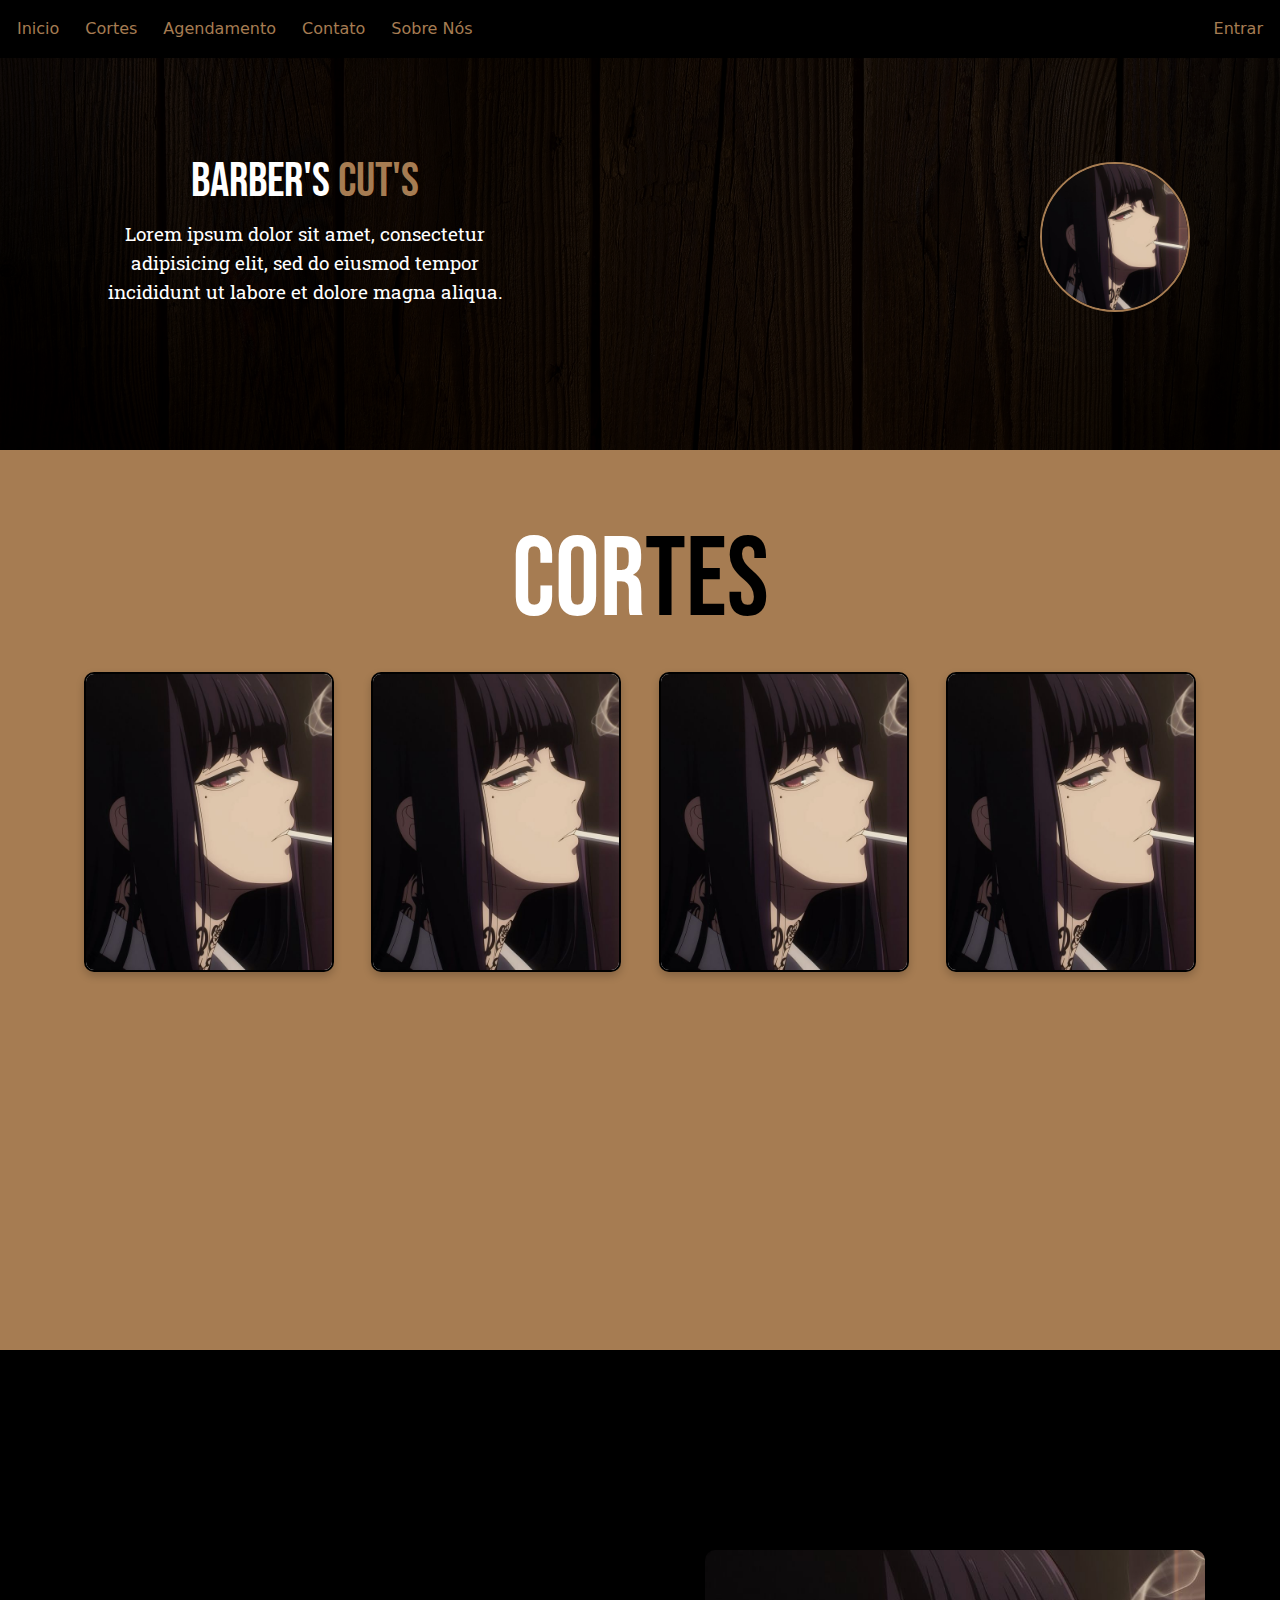
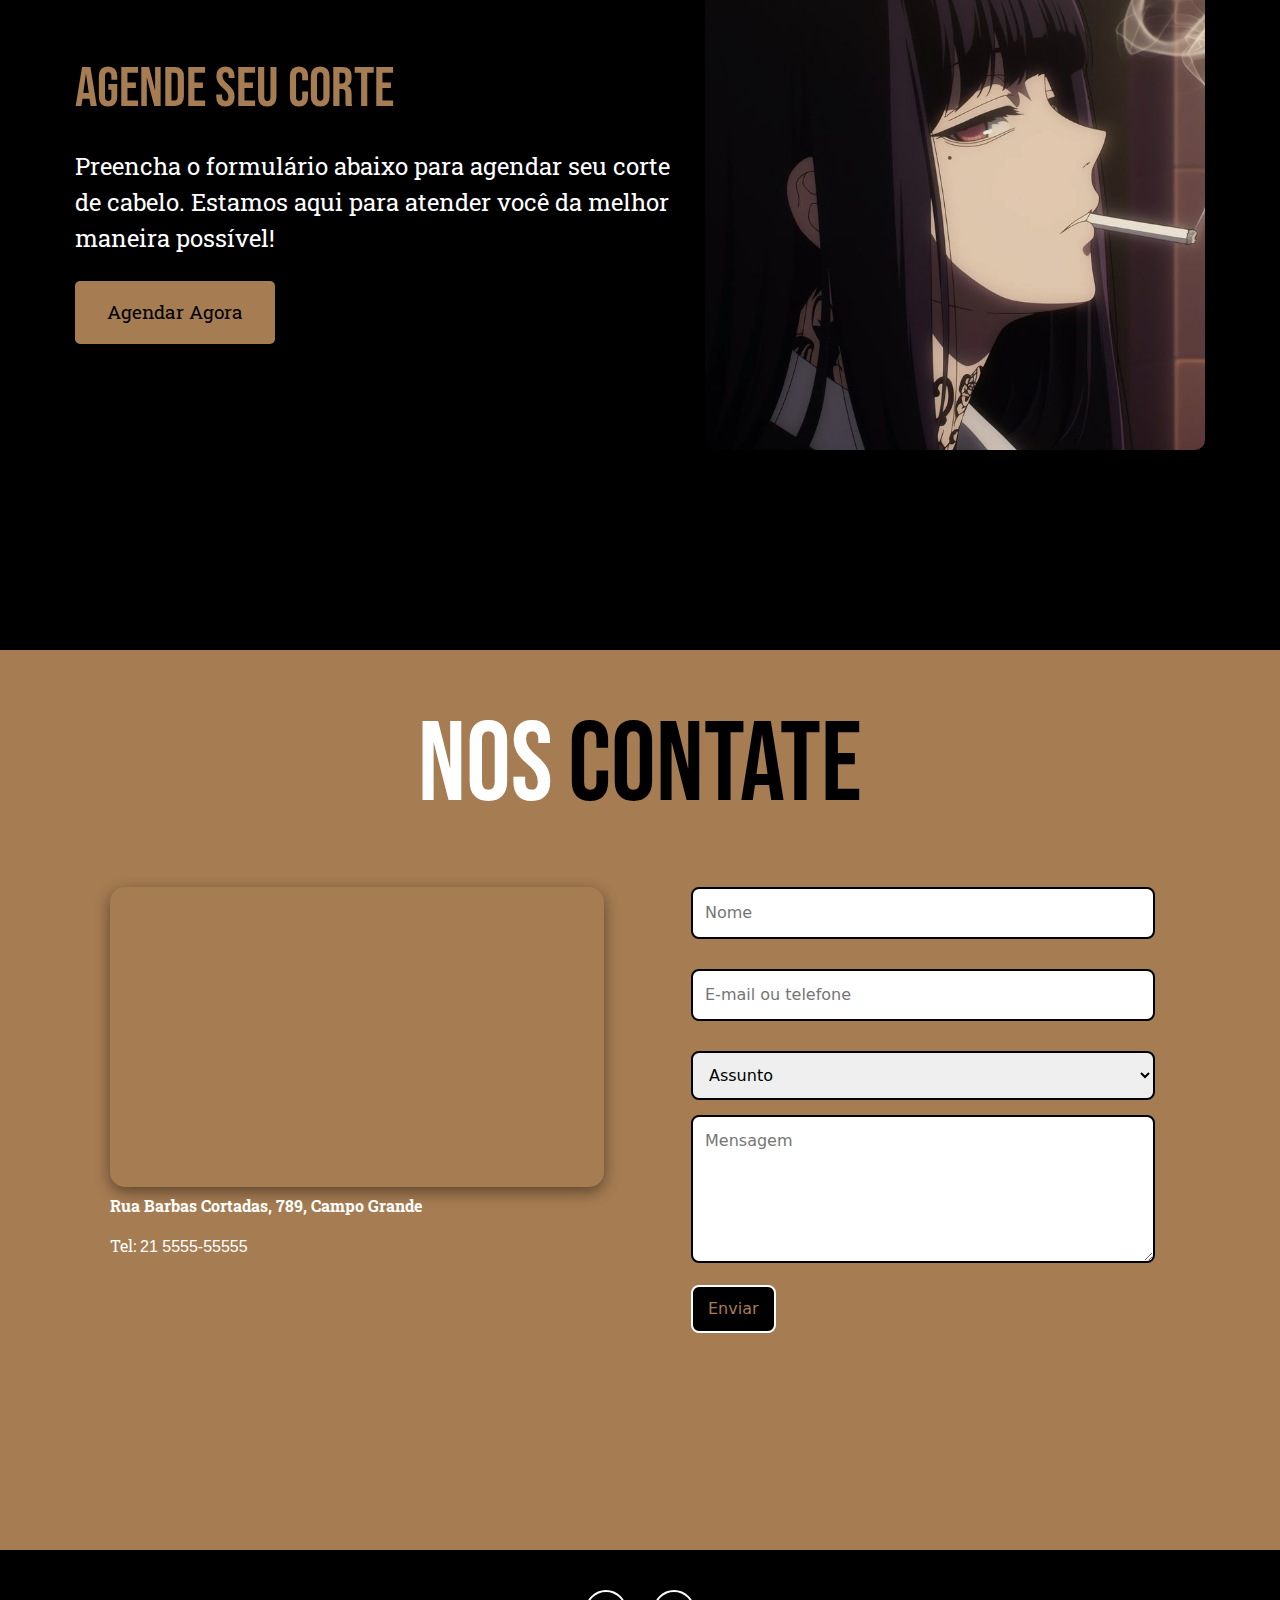
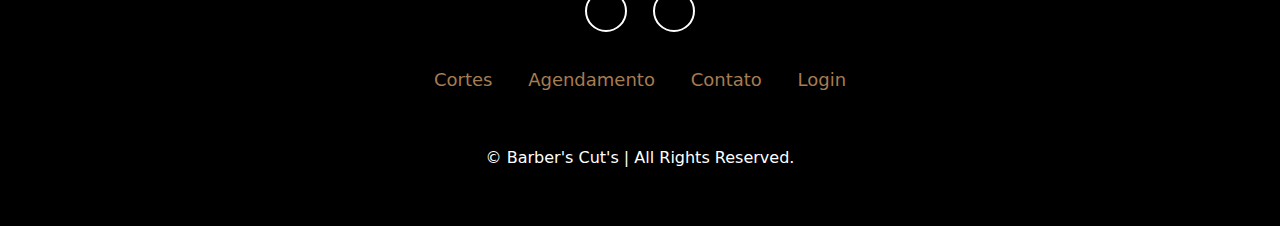
<file: index.html>
<!DOCTYPE html>
<html lang="pt-BR">
  <head>
    <meta charset="UTF-8" />
    <meta http-equiv="X-UA-Compatible" content="IE=edge" />
    <meta name="viewport" content="width=device-width, initial-scale=1.0" />
    <link
      rel="stylesheet"
      href="https://cdnjs.cloudflare.com/ajax/libs/font-awesome/6.6.0/css/all.min.css"
      integrity="sha512-Kc323vGBEqzTmouAECnVceyQqyqdsSiqLQISBL29aUW4U/M7pSPA/gEUZQqv1cwx4OnYxTxve5UMg5GT6L4JJg=="
      crossorigin="anonymous"
      referrerpolicy="no-referrer"
    />
    <link
      href="https://cdn.jsdelivr.net/npm/bootstrap@5.3.3/dist/css/bootstrap.min.css"
      rel="stylesheet"
      integrity="sha384-QWTKZyjpPEjISv5WaRU9OFeRpok6YctnYmDr5pNlyT2bRjXh0JMhjY6hW+ALEwIH"
      crossorigin="anonymous"
    />
    <link rel="stylesheet" href="./styles/main.css" />
    <link rel="stylesheet" href="./styles/home.css" />
    <script src="/JS/main.js" type="module" defer></script>
    <script src="/JS/application/home.js" type="module" defer></script>
    <script
      src="https://cdn.jsdelivr.net/npm/bootstrap@5.3.3/dist/js/bootstrap.bundle.min.js"
      integrity="sha384-YvpcrYf0tY3lHB60NNkmXc5s9fDVZLESaAA55NDzOxhy9GkcIdslK1eN7N6jIeHz"
      crossorigin="anonymous"
    ></script>
    <title>Barber's Cut's</title>
  </head>
  <body>
    <div class="navbar-component" id="navbar-component"></div>

    <header id="inicio" class="header">
      <div class="overlay"></div>
      <!-- Esta é a camada de filtro -->
      <!-- <div id="navbar-component"></div> -->
      <div class="header-content container">
        <div class="text-section">
          <h1>Barber's <span>Cut's</span></h1>
          <p>
            Lorem ipsum dolor sit amet, consectetur adipisicing elit, sed do
            eiusmod tempor incididunt ut labore et dolore magna aliqua.
          </p>
        </div>
        <div class="image-placeholder">
          <img src="./images/nmb.jpeg" alt="" />
        </div>
      </div>
    </header>

    <section id="cortes" class="cortes">
      <h2 class="heading">Cor<span class="heading-cortes">tes</span></h2>
      <div id="container-cards" class="container-cards"></div>
    </section>

    <section id="agendamento" class="agendamento-section">
      <div class="agendamento-content">
        <h1>Agende Seu Corte</h1>
        <p>
          Preencha o formulário abaixo para agendar seu corte de cabelo. Estamos
          aqui para atender você da melhor maneira possível!
        </p>
        <button id="openFormBtn" class="agendar-btn">Agendar Agora</button>
      </div>
      <div class="agendamento-image">
        <img
          src="./images/nmb.jpeg"
          alt="Agendamento"
          class="agendamento-img"
        />
      </div>
    </section>

    <div id="formModal" class="modal">
      <div class="modal-content">
        <span class="close-btn">&times;</span>
        <form id="formAgendamento">
          <h2>Formulário de Agendamento</h2>
          <label for="nome">Nome:</label>
          <input type="text" id="nome" required />
          <label for="telefone">Telefone:</label>
          <input
            type="tel"
            id="telefone"
            placeholder="(XX) XXXXX-XXXX"
            required
          />
          <label for="data">Data:</label>
          <input type="date" id="data" required />
          <label for="hora">Hora:</label>
          <input type="time" id="hora" required />
          <button type="submit" class="submit-btn">Enviar</button>
        </form>
      </div>
    </div>

    <section id="contato" class="contact-section container">
      <h2 class="heading-custom heading">
        Nos <span class="heading-map">Contate</span>
      </h2>
      <div class="contact">
        <div class="contact-map">
          <iframe
            src="https://www.google.com/maps/embed?pb=!1m14!1m12!1m3!1d14700.966763688606!2d-43.551622949999995!3d-22.9044546!2m3!1f0!2f0!3f0!3m2!1i1024!2i768!4f13.1!5e0!3m2!1spt-BR!2sbr!4v1727395062625!5m2!1spt-BR!2sbr"
            width="98%"
            height="300"
            style="border: 0"
            allowfullscreen=""
            loading="lazy"
            referrerpolicy="no-referrer-when-downgrade"
          ></iframe>
          <div>
            <p>
              <b>Rua Barbas Cortadas, 789, Campo Grande</b>
            </p>
            <p>Tel: <span class="bold numberPhone">21 5555-55555</span></p>
          </div>
        </div>

        <div class="contact-form">
          <form>
            <div class="form-group">
              <!-- <label for="nome">Nome</label> -->
              <input
                type="text"
                name="nome"
                id="nome"
                placeholder="Nome"
                required
              />
            </div>

            <div class="form-group">
              <!-- <label for="email">E-mail</label> -->
              <input
                type="text"
                name="email"
                id="email"
                placeholder="E-mail ou telefone"
                required
              />
            </div>

            <div class="form-group">
              <select name="assunto" aria-placeholder="Assunto">
                <option disabled selected>Assunto</option>
                <option value="contato">Contato</option>
                <option value="reclame">Reclamação</option>
                <option value="sugent">Sugestão</option>
              </select>
            </div>

            <div class="form-group">
              <textarea
                name="mensagem"
                id="mensagem"
                rows="5"
                placeholder="Mensagem"
                required
              ></textarea>
            </div>

            <div class="form-group right">
              <!-- <input type="submit" value="Enviar"> -->
              <button class="formButton">Enviar</button>
            </div>
          </form>
        </div>
      </div>
    </section>

    <footer class="footer">
      <div class="social">
        <a href="#" target="_blank" aria-label="#"
          ><i class="fa-brands fa-x-twitter"></i
        ></a>
        <a href="#" target="_blank" aria-label="#"
          ><i class="fa-brands fa-instagram"></i
        ></a>
      </div>
      <ul class="list">
        <li class=""><a href="#cortes">Cortes</a></li>
        <li class=""><a href="#agendamento">Agendamento</a></li>
        <li class=""><a href="#contato">Contato</a></li>
        <li class=""><a href="login.html">Login</a></li>
      </ul>
      <p class="copy">&copy; Barber's Cut's | All Rights Reserved.</p>
    </footer>
    <script src="./JS/wpp.js"></script>
  </body>
</html>
</file>
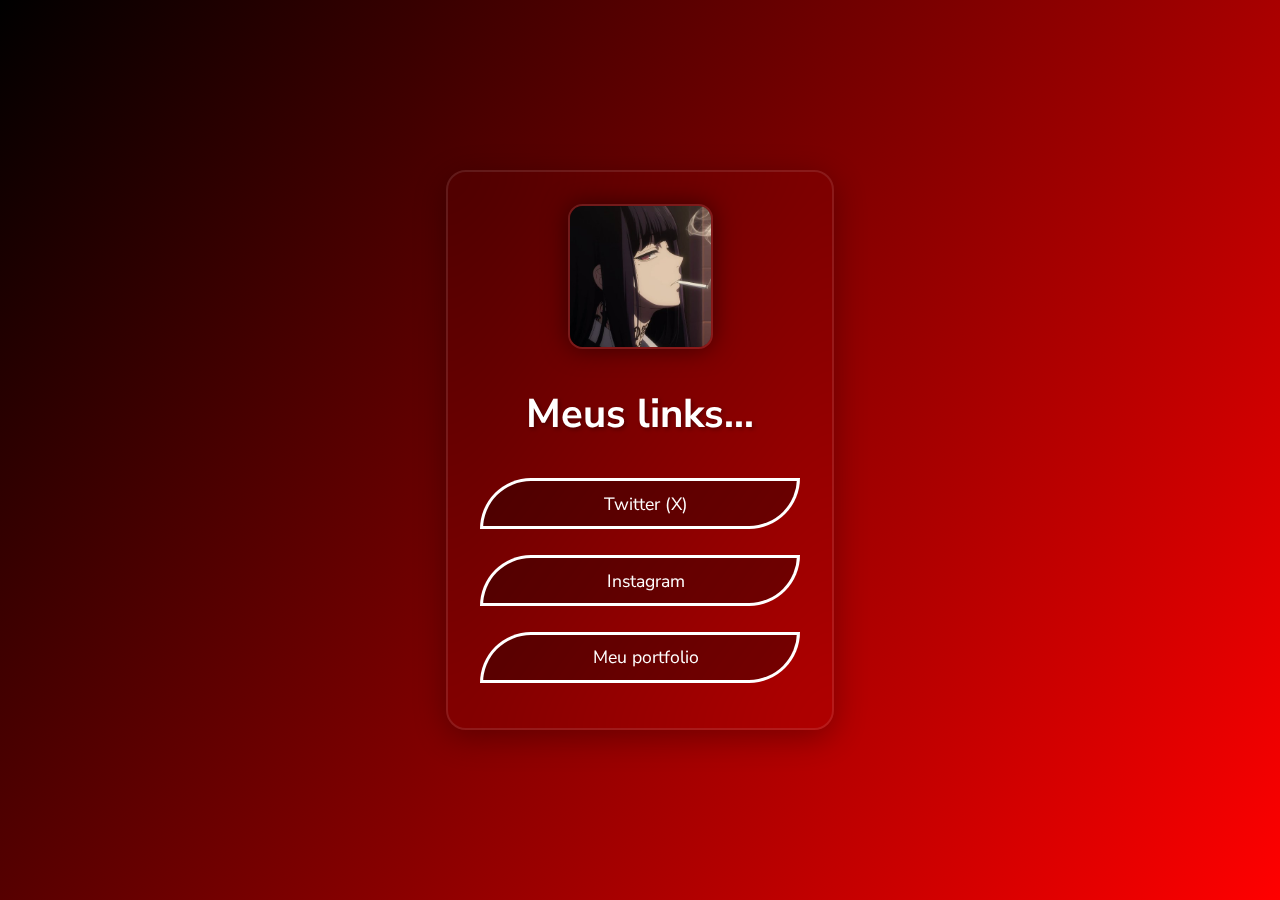
<file: linktree/index.html>
<!DOCTYPE html>
<html lang="pt-br">
  <head>
    <meta charset="UTF-8" />
    <meta name="viewport" content="width=device-width, initial-scale=1.0" />
    <title>Linktree</title>
    <link rel="stylesheet" href="./styles/style.css" />
    <link
      rel="stylesheet"
      href="https://cdnjs.cloudflare.com/ajax/libs/font-awesome/6.6.0/css/all.min.css"
      integrity="sha512-Kc323vGBEqzTmouAECnVceyQqyqdsSiqLQISBL29aUW4U/M7pSPA/gEUZQqv1cwx4OnYxTxve5UMg5GT6L4JJg=="
      crossorigin="anonymous"
      referrerpolicy="no-referrer"
    />
  </head>
  <body>
    <div class="card">
      <div id="logo">
        <img src="./images/nmb.jpg" alt="" />
      </div>
      <h1>Meus links...</h1>

      <div class="links">
        <a
          target="_blank"
          rel="noopener noreferrer"
          href="https://x.com/Numbzin"
        >
          <i class="fab fa-twitter icon"></i> Twitter (X)
        </a>
      </div>

      <div class="links">
        <a
          target="_blank"
          rel="noopener noreferrer"
          href="https://instagram.com/Numbzin"
        >
          <i class="fab fa-instagram icon"></i> Instagram
        </a>
      </div>

      <div class="links">
        <a
          target="_blank"
          rel="noopener noreferrer"
          href="https://Numbzin.github.io"
        >
          <i class="fas fa-globe icon"></i> Meu portfolio
        </a>
      </div>
    </div>
  </body>
</html>
</file>
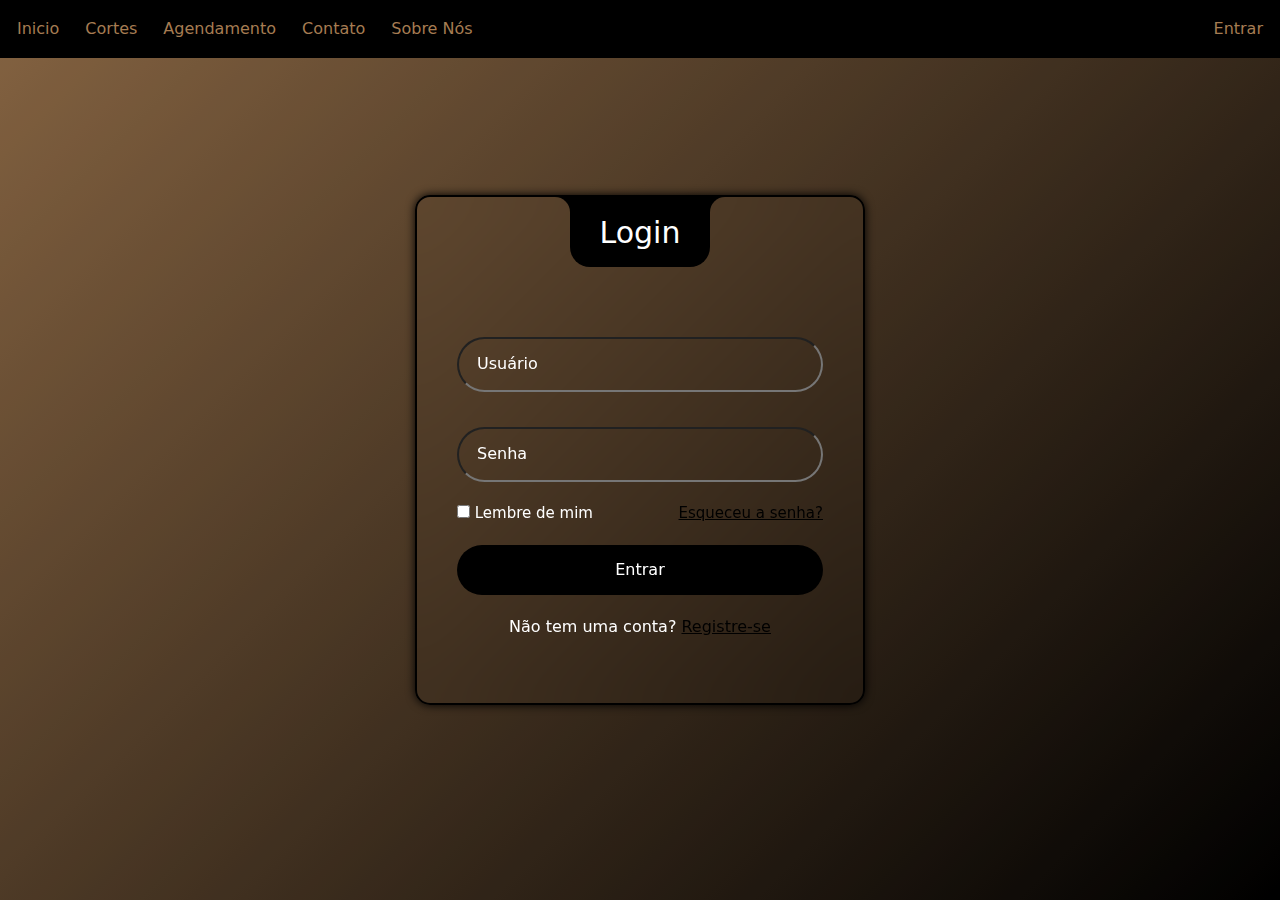
<file: login.html>
<!DOCTYPE html>
<html lang="en">
  <head>
    <meta charset="UTF-8" />
    <meta name="viewport" content="width=device-width, initial-scale=1.0" />
    <link
      href="https://cdn.jsdelivr.net/npm/bootstrap@5.3.3/dist/css/bootstrap.min.css"
      rel="stylesheet"
      integrity="sha384-QWTKZyjpPEjISv5WaRU9OFeRpok6YctnYmDr5pNlyT2bRjXh0JMhjY6hW+ALEwIH"
      crossorigin="anonymous"
    />
    <link
      rel="stylesheet"
      href="https://cdnjs.cloudflare.com/ajax/libs/font-awesome/6.6.0/css/all.min.css"
      integrity="sha512-Kc323vGBEqzTmouAECnVceyQqyqdsSiqLQISBL29aUW4U/M7pSPA/gEUZQqv1cwx4OnYxTxve5UMg5GT6L4JJg=="
      crossorigin="anonymous"
      referrerpolicy="no-referrer"
    />
    <link rel="stylesheet" href="../styles/main.css" />
    <link rel="stylesheet" href="../styles/login.css" />
    <script src="./JS/main.js" type="module" defer></script>
    <script
      src="https://cdn.jsdelivr.net/npm/bootstrap@5.3.3/dist/js/bootstrap.bundle.min.js"
      integrity="sha384-YvpcrYf0tY3lHB60NNkmXc5s9fDVZLESaAA55NDzOxhy9GkcIdslK1eN7N6jIeHz"
      crossorigin="anonymous"
    ></script>
    <title>Barber's Cut's | Login</title>
  </head>
  <body>
    <div class="navbar-component" id="navbar-component"></div>
    <header></header>
    <div class="wrapper">
      <div class="login-box">
        <div class="login-header">
          <span>Login</span>
        </div>
        <div class="input-box">
          <input type="text" id="user" class="input-field" required />
          <label for="user" class="label">Usuário</label>
          <i class="fa-solid fa-user icon"></i>
        </div>
        <div class="input-box">
          <input type="password" id="pass" class="input-field" required />
          <label for="pass" class="label">Senha</label>
          <i class="fa-solid fa-lock icon"></i>
        </div>
        <div class="remember-forgot">
          <div class="remember-me">
            <input type="checkbox" id="remember" />
            <label for="remember">Lembre de mim</label>
          </div>
          <div class="forgot">
            <a href="#">Esqueceu a senha?</a>
          </div>
        </div>
        <div class="input-box">
          <input type="submit" class="input-submit" value="Entrar" />
        </div>
        <div class="register">
          <span
            >Não tem uma conta? <a href="person-add.html">Registre-se</a></span
          >
        </div>
      </div>
    </div>
  </body>
</html>
</file>
<file: styles/main.css>
/* fontes */
@import url("https://fonts.googleapis.com/css2?family=Bebas+Neue&family=Roboto+Slab:wght@100..900&display=swap");

/* styles */
@import url(../styles/root.css);
@import url(../styles/colors.css);
@import url(../styles/form.css);
@import url(../styles/animation.css);
@import url(../styles/responsive.css);
</file>
<file: styles/home.css>
html,
body {
  margin: 0;
  padding: 0;
  overflow-x: hidden;
}

/* header */

.header {
  position: relative;
  width: 100%;
  height: 50vh;
  background: url("../images/background2.jpg") no-repeat center center;
  background-size: cover;
  display: flex;
  padding: 25px;
  justify-content: center;
  align-items: center;
  color: var(--text-color);
  text-align: center;
  overflow: hidden;
}

.header .overlay {
  position: absolute;
  top: 0;
  left: 0;
  width: 100%;
  height: 100%;
  background-color: rgba(0, 0, 0, 0.842);
  z-index: 1;
}

.header-content {
  position: relative;
  z-index: 2;
  display: flex;
  justify-content: space-between;
  align-items: center;
  width: 100%;
  padding: 0 20px;
  padding-top: 25px;
  box-sizing: border-box;
}

.text-section h1,
.text-section span {
  font-size: 3rem;
  font-family: "Bebas Neue", sans-serif;
}

.text-section p {
  font-size: 1.2rem;
  margin-top: 10px;
  font-family: "Roboto Slab", serif;
  font-optical-sizing: auto;
  font-weight: 400;
  font-style: normal;
}

.text-section {
  max-width: 450px;
  padding-right: 20px;
  animation: fadeInLeft 1s ease;
  flex-wrap: wrap;
}

.text-section .logo {
  font-family: "Anek Devanagari", sans-serif;
  margin-bottom: 5px;
}

.image-placeholder img {
  width: 150px;
  height: 150px;
  border: 2px solid var(--main-color);
  border-radius: 50%;
  transition: var(--transition-smooth);
  animation: pulseGlow 3s infinite;
}

span {
  color: var(--second-bg-color);
  font-family: "Nunito Sans", sans-serif;
}

section {
  min-height: 100vh;
  padding: 10rem 9% 2rem;
}

/* section cortes */

#cortes {
  padding: 65px;
  /* background-image: url(../images/background2.jpg);
  background-repeat: no-repeat;
  background-size: cover; */
}

.heading {
  text-align: center;
  font-size: 7rem;
  font-family: "Bebas Neue", sans-serif;
  font-weight: 400;
  font-style: normal;
  color: var(--text-color);
}

.heading span {
  color: var(--bg-color);
  font-family: "Bebas Neue", sans-serif;
  font-weight: 400;
  font-style: normal;
}

.cortes h2 span {
  color: var(--bg-color);
  /* color: var(--second-bg-color); */
  font-family: "Bebas Neue", sans-serif;
}

.heading-custom {
  display: flex;
  align-items: center;
  justify-content: center;
  padding-bottom: 25px;
}

/* section agendamento */

.agendamento-section {
  display: flex;
  align-items: center;
  justify-content: center;
  min-height: 100vh;
  background-color: var(--bg-color);
  padding: 40px;
}

.agendamento-content {
  max-width: 600px;
  margin-right: 30px;
}

.agendamento-content h1 {
  font-size: 3.5em;
  margin-bottom: 25px;
  color: var(--main-color);
  font-family: "Bebas Neue", sans-serif;
  font-weight: 400;
  font-style: normal;
}

.agendamento-content p {
  font-size: 1.5em;
  margin-bottom: 25px;
  color: var(--text-color);
  font-family: "Roboto Slab", serif;
  font-optical-sizing: auto;
  font-weight: 400;
  font-style: normal;
}

.agendar-btn {
  display: inline-block;
  padding: 15px 30px;
  font-size: 1.2em;
  font-family: "Roboto Slab", serif;
  color: var(--bg-color);
  background-color: var(--main-color);
  border: 2px solid var(--main-color);
  border-radius: 5px;
  cursor: pointer;
  transition: background-color 0.3s, color 0.3s;
  text-align: center;
}

.agendar-btn:hover {
  background-color: var(--hover-color);
  color: var(--bg-color);
}

.agendamento-image {
  display: flex;
  justify-content: center;
  align-items: center;
}

.agendamento-img {
  width: 500px;
  height: auto;
  border-radius: 10px;
  box-shadow: var(--box-shadow);
}

/* Modal */
.modal {
  display: none;
  position: fixed;
  z-index: 999;
  left: 0;
  top: 0;
  width: 100%;
  height: 100%;
  overflow: hidden;
  background-color: rgba(0, 0, 0, 0.7);
}

.modal-content {
  overflow: hidden;
  background-color: #fff;
  margin: 15% auto;
  padding: 10px;
  border: 1px solid #888;
  width: 80%;
  max-width: 500px;
  position: relative;
  border-radius: 10px;
  box-shadow: var(--box-shadow);
  opacity: 0;
  transform: scale(0.8);
  animation: modalOpen 0.3s forwards;
}

.close-btn {
  color: #aaa;
  float: right;
  font-size: 28px;
  font-weight: bold;
}

.close-btn:hover,
.close-btn:focus {
  color: black;
  text-decoration: none;
  cursor: pointer;
}

/* Estilos do formulário */
form {
  display: flex;
  flex-direction: column;
}

form h2 {
  margin-bottom: 20px;
  color: var(--main-color);
}

form label {
  margin-bottom: 5px;
  color: var(--bg-color);
}

form input {
  margin-bottom: 15px;
  padding: 10px;
  border: 2px solid var(--main-color);
  border-radius: 5px;
}

.submit-btn {
  padding: 10px 20px;
  background-color: var(--main-color);
  color: var(--bg-color);
  border: 2px solid var(--main-color);
  border-radius: 5px;
  cursor: pointer;
  transition: background-color 0.3s, color 0.3s;
}

.submit-btn:hover {
  background-color: var(--hover-color);
  color: var(--bg-color);
}

/* Area de contato */

.contact-map p {
  font-family: "Roboto Slab", serif;
}

.contact-section {
  padding: 80px 5%;
}

#contato {
  padding: 50px 20px;
}

.contact {
  display: flex;
  gap: 2rem;
  max-width: 1200px;
  margin: 0 auto;
  flex-wrap: wrap;
}

.contact-map iframe {
  width: 100%;
  border-radius: 15px;
  box-shadow: var(--box-shadow);
}

.contact-map div p span {
  color: var(--text-color);
}

.contact-map,
.contact-form {
  flex: 1;
  min-width: 300px;
  padding: 20px;
}

.heading-map {
  color: var(--bg-color);
  font-family: "Anek Devanagari", sans-serif;
  padding-left: 15px;
}

/* form */

.form-group {
  width: 100%;
  max-width: 500px;
  margin: 0 auto 15px auto;
  padding: 0 15px;
}

.form-group input,
.form-group select,
.form-group textarea {
  width: 100%;
  padding: 12px;
  border-radius: 8px;
  border: 2px solid var(--bg-color);
  transition: var(--transition-smooth);
}

.form-group button {
  background-color: var(--bg-color);
  color: var(--main-color);
  padding: 10px 15px;
  border: 2px solid var(--text-color);
  border-radius: 8px;
  cursor: pointer;
  transition: background-color 0.2s ease-in, color 0.2s ease-in;
}

.form-group button:hover {
  background-color: var(--text-color);
  color: var(--bg-color);
  border: 2px solid var(--bg-color);
}

/* footer */

.footer {
  position: relative;
  bottom: 0;
  width: 100%;
  padding: 40px 0;
  background-color: var(--bg-color);
}

.footer .social {
  text-align: center;
  padding-bottom: 25px;
  color: var(--text-color);
}

.footer .social a {
  font-size: 25px;
  color: var(--text-color);
  border: 2px solid var(--text-color);
  width: 42px;
  height: 42px;
  line-height: 50px;
  display: inline-block;
  text-align: center;
  border-radius: 50%;
  margin: 0 10px;
  transition: transform 0.3s ease, background-color 0.3s ease, color 0.3s ease;
  text-decoration: none;
}

.footer .social a:hover {
  transform: scale(1.2) translateY(-5px);
  background: var(--main-color);
  color: var(--bg-color);
}

.footer ul {
  margin-top: 0;
  padding: 0;
  font-size: 18px;
  line-height: 1.8;
  margin-bottom: 0;
  text-align: center;
  list-style-type: none;
}

.footer ul li a {
  color: var(--main-color);
  border-bottom: 3px solid transparent;
  transition: border-bottom 0.3s ease, color 0.3s ease;
  text-decoration: none;
}

.footer ul li a:hover {
  border-bottom: 3px solid var(--main-color);
  color: var(--text-color);
}

.footer ul li {
  display: inline-block;
  padding: 0 15px;
}

.footer .copy {
  margin-top: 50px;
  text-align: center;
  font-size: 16px;
  color: var(--text-color);
}

.social a i {
  padding-top: 8px;
  display: flex;
  justify-content: center;
  align-items: center;
}
</file>
<file: linktree/styles/style.css>
@import url("https://fonts.googleapis.com/css2?family=Anek+Devanagari:wght@100..800&family=Nunito+Sans:ital,opsz,wght@0,6..12,200..1000;1,6..12,200..1000&display=swap");

:root {
  --bg-color: #ff0000;
  --second-bg-color: #caff0c;
  --third-bg-color: #ffffff;
  --text-color: #ffffff;
  --main-color: rgb(0, 0, 0);
  --hover-color: #d40303;
  --gradient-bg: linear-gradient(126deg, var(--main-color), var(--bg-color));
}

* {
  margin: 0;
  padding: 0;
  box-sizing: border-box;
  text-decoration: none;
  border: none;
  outline: none;
  font-family: "Nunito Sans", "Anek Devanagari", sans-serif;
}

body {
  background: var(--gradient-bg);
  min-height: 100vh;
  display: flex;
  justify-content: center;
  align-items: center;
  flex-direction: column;
  padding: 2rem;
}

h1 {
  color: var(--text-color);
  text-align: center;
  margin-bottom: 1.5rem;
  font-size: 2.5rem;
  text-shadow: 2px 2px 4px rgba(0, 0, 0, 0.3);
}

#logo {
  text-align: center;
  margin-bottom: 2rem;
}

#logo img {
  height: 145px;
  border-radius: 10%;
  box-shadow: 0 0 25px rgba(0, 0, 0, 0.5);
  border: 2px solid rgba(255, 255, 255, 0.1);
  transition: transform 0.3s ease;
}

#logo img:hover {
  transform: scale(1.05);
}

.links {
  text-align: center;
  display: flex;
  flex-direction: column;
  align-items: center;
}

.links a {
  display: flex;
  justify-content: center;
  align-items: center;
  width: 20rem;
  height: 3.2rem;
  background: rgba(0, 0, 0, 0.3);
  border: 0.2rem solid var(--third-bg-color);
  border-radius: 100px 0;
  font-size: 1.1rem;
  color: var(--text-color);
  margin: 0.8rem 0;
  transition: all 0.3s ease;
  backdrop-filter: blur(30px);
}

.links a:hover {
  color: var(--text-color);
  transform: scale(1.05) translateY(-3px);
  background: var(--hover-color);
  box-shadow: 0 5px 15px rgba(255, 0, 0, 0.63);
  transform: scale(1.1)
}

.icon {
  margin-right: 0.8rem;
  font-size: 1.2rem;
}

.card {
  border: 2px solid rgba(255, 255, 255, 0.1);
  border-radius: 20px;
  padding: 2rem;
  max-width: 400px;
  margin: 2rem auto;
  background-color: transparent;
  backdrop-filter: blur(30px);
  box-shadow: 0 8px 32px rgba(0, 0, 0, 0.3);
  transition: transform 0.3s ease;
}

.card:hover {
  transform: translateY(-5px);
}

@media (max-width: 768px) {
  .links a {
    width: 100%;
  }
  
  .card {
    max-width: 100%;
  }
}
</file>
<file: styles/login.css>
body {
    background: linear-gradient(135deg, var(--main-color), var(--bg-color));
    /* Para Imagem de fundo!! */
    /* background-image: url(../images/bglogin.jpg);
    background-position: center;
    background-size: cover;
    background-repeat: no-repeat;
    background-attachment: fixed;
    font-family: "Anek Devanagari", sans-serif; */
}

.wrapper {
    width: 100%;
    display: flex;
    justify-content: center;
    align-items: center;
    min-height: 100vh;
    background-color: rgba(0, 0, 0, 0.2);
}

.login-box {
    position: relative;
    width: 450px;
    backdrop-filter: blur(25px);
    border: 2px solid var(--bg-color);
    border-radius: 15px;
    padding: 7.5em 2.5em 4em 2.5em;
    color: var(--text-color);
    box-shadow: 0px 0px 10px var(--bg-color);
}

.login-header {
    position: absolute;
    top: 0;
    left: 50%;
    transform: translateX(-50%);
    display: flex;
    align-items: center;
    justify-content: center;
    background-color: var(--bg-color);
    width: 140px;
    height: 70px;
    border-radius: 0 0 20px 20px;
}

.login-header span {
    font-size: 30px;
    color: var(--text-color);
}

.login-header::before {
    content: "";
    position: absolute;
    top: 0;
    left: -30px;
    width: 30px;
    height: 30px;
    border-top-right-radius: 50%;
    background: transparent;
    box-shadow: 15px 0 0 0 var(--bg-color);
}

.login-header::after {
    content: "";
    position: absolute;
    top: 0;
    right: -30px;
    width: 30px;
    height: 30px;
    border-top-left-radius: 50%;
    background: transparent;
    box-shadow: -15px 0 0 0 var(--bg-color);
}

.input-box {
    position: relative;
    display: flex;
    flex-direction: column;
    margin: 20px 0;
}

.input-field {
    width: 100%;
    height: 55px;
    font-size: 16px;
    background: transparent;
    color: var(--bg-color);
    padding-inline: 20px 50px;
    border-radius: 30px;
    outline: none;
}

#user {
    margin-bottom: 15px;
}

.label {
    position: absolute;
    top: 15px;
    left: 20px;
    transition: .2s;
}

.input-field:focus ~ .label,
.input-field:valid ~ .label {
    position: absolute;
    top: -10px;
    left: 20px;
    font-size: 14px;
    background-color: var(--bg-color);
    border-radius: 30px;
    color: var(--text-color);
    padding: 0 10px;
}

.icon {
    position: absolute;
    top: 18px;
    right: 25px;
    font-size: 20px;
}

.remember-forgot {
    display: flex;
    justify-content: space-between;
    font-size: 15px;
}

.input-submit {
    width: 100%;
    height: 50px;
    background: var(--bg-color);
    color: var(--text-color);
    font-size: 16px;
    font-weight: 500;
    border: none;
    border-radius: 30px;
    cursor: pointer;
    transition: .3s;
}

.input-submit:hover {
    background: var(--text-color);
    color: var(--bg-color);
    transform: scale(1.1);
}

.forgot a {
    color: var(--bg-color);
}

.register {
    text-align: center;
}

.register a{
    font-weight: 500;
    color: var(--bg-color);
}
</file>
